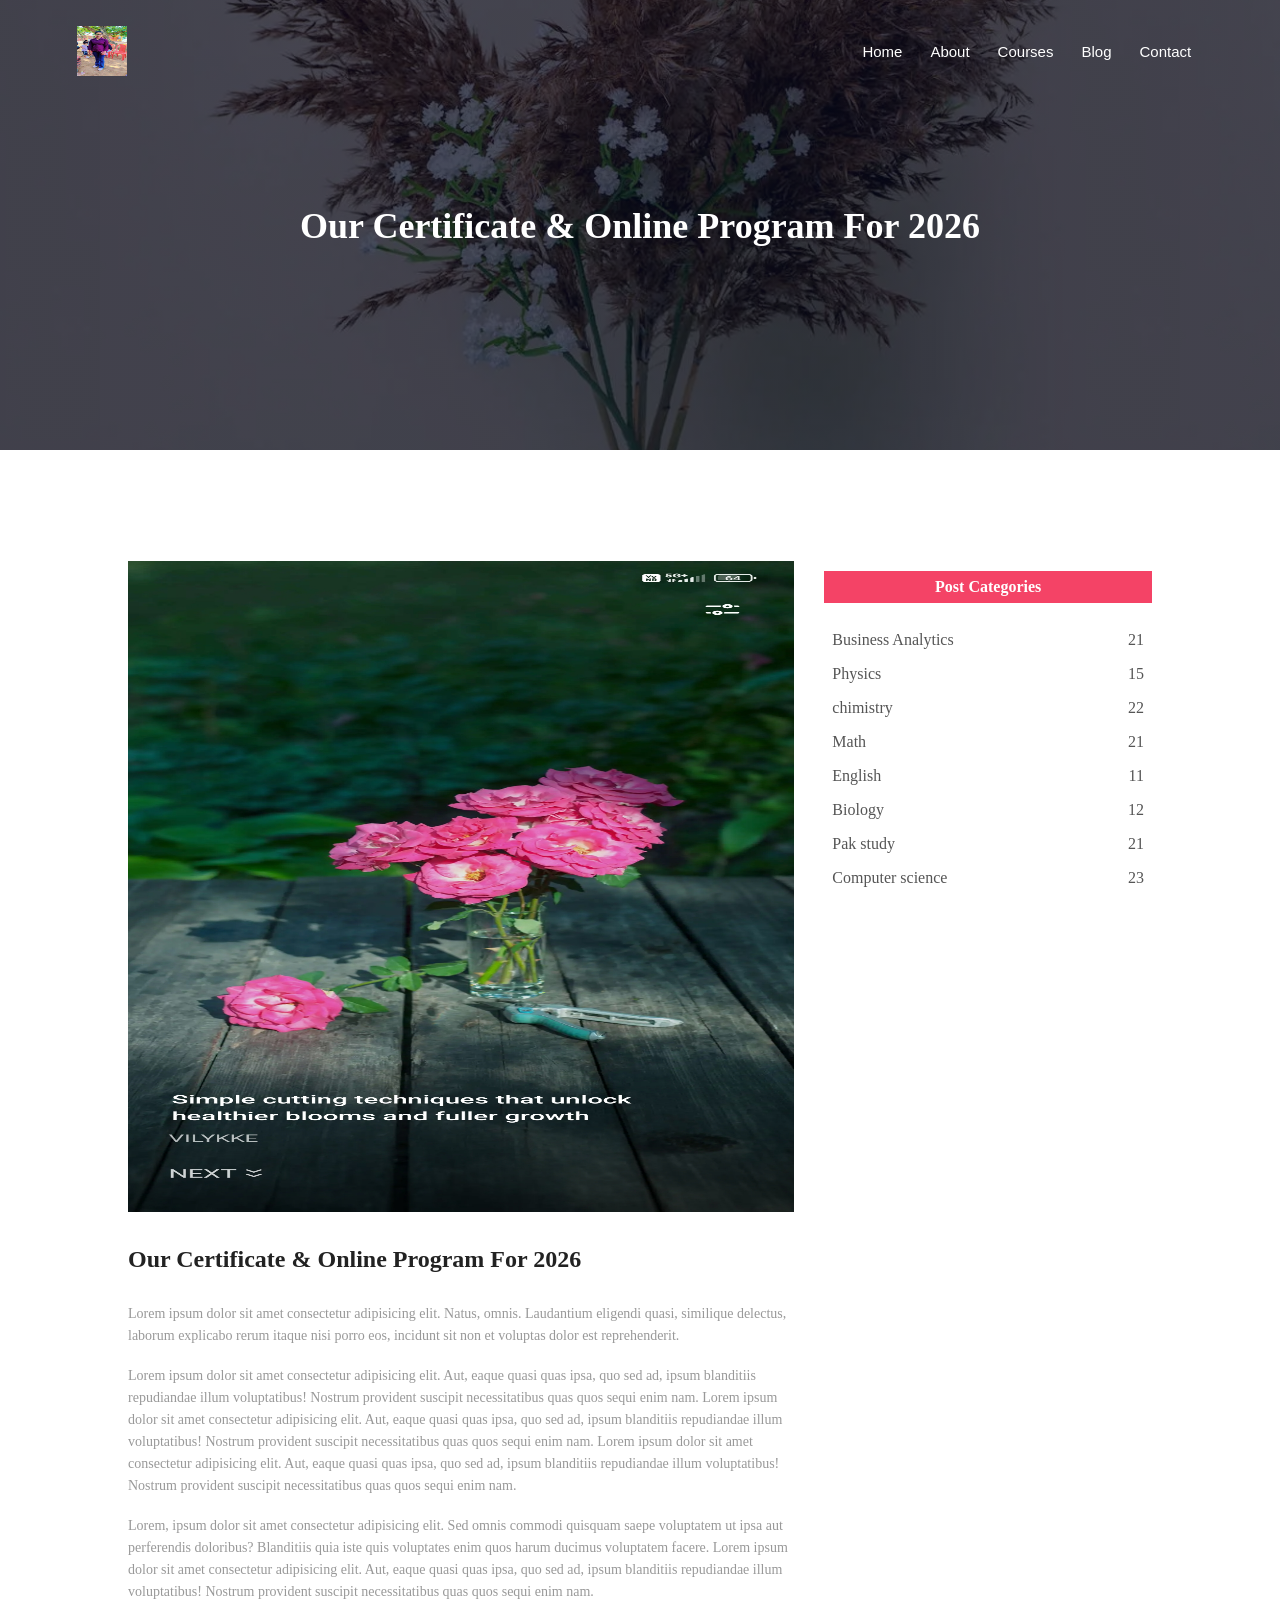
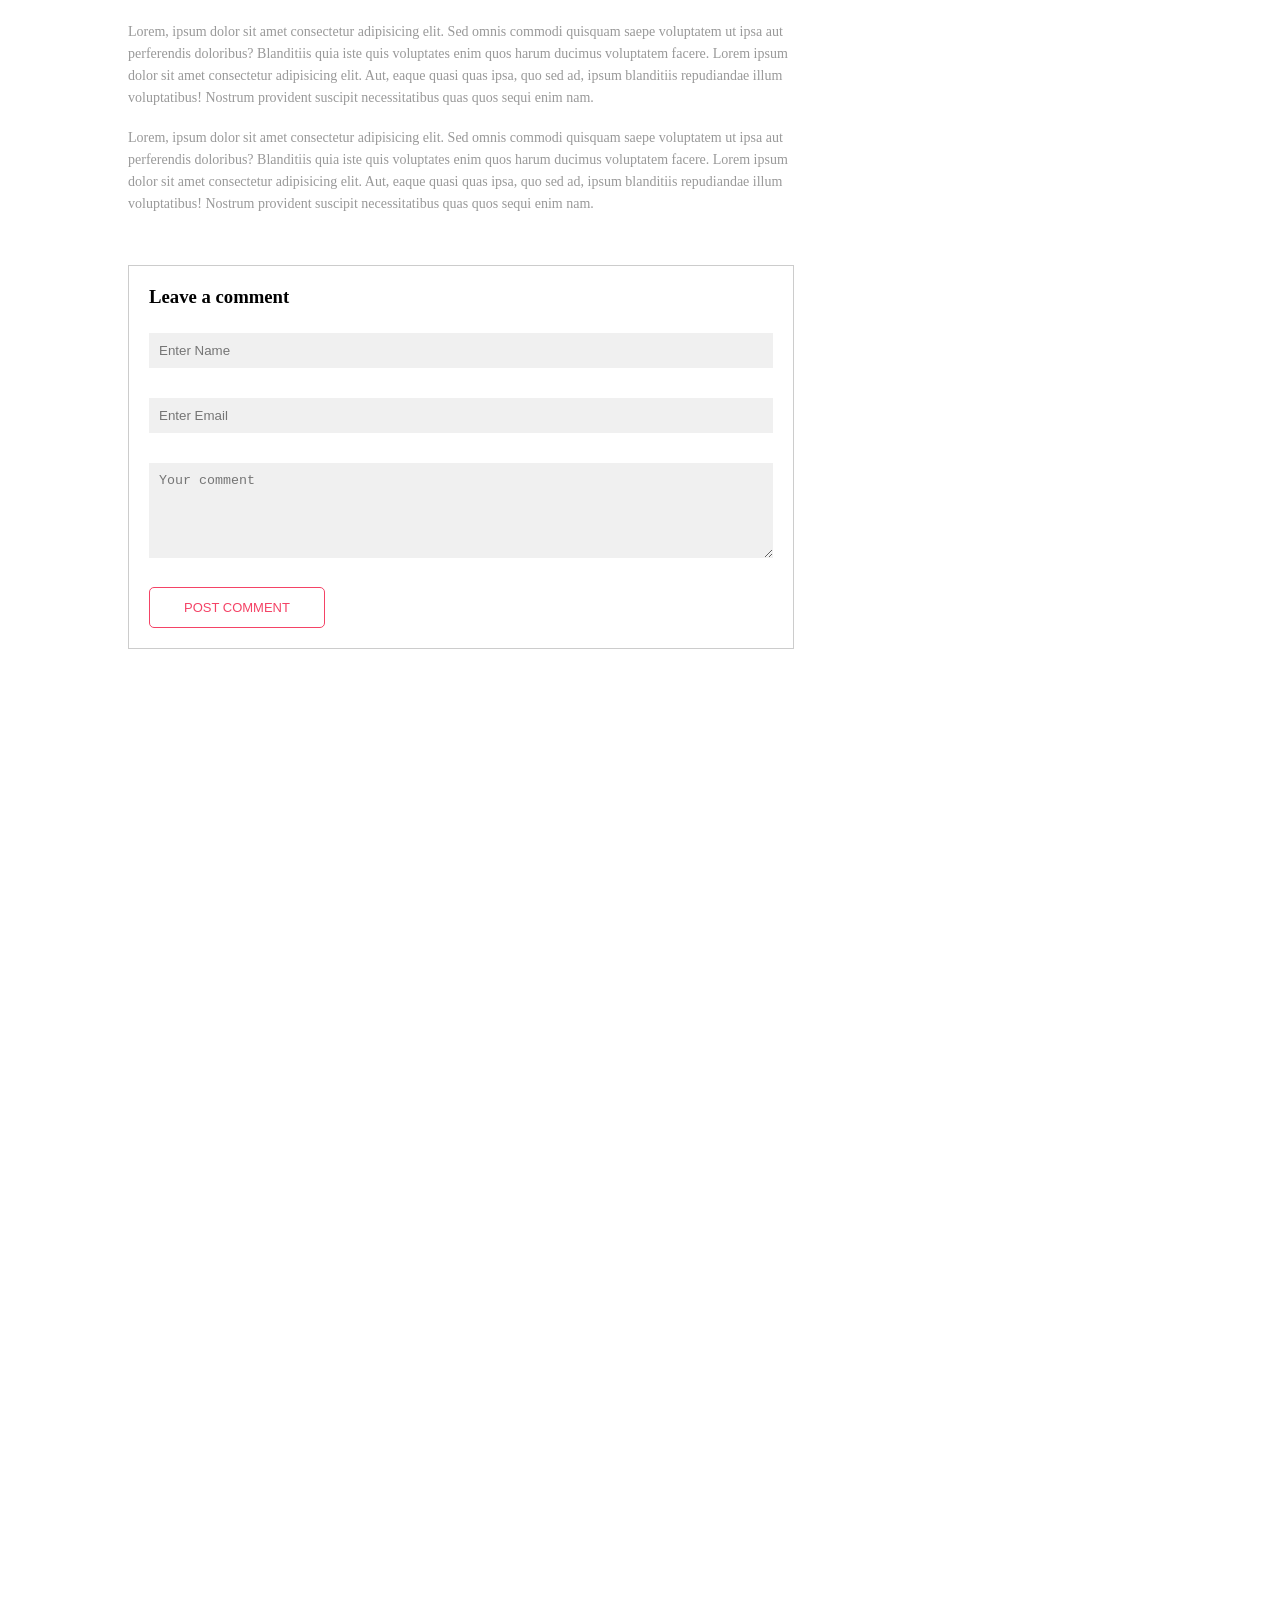
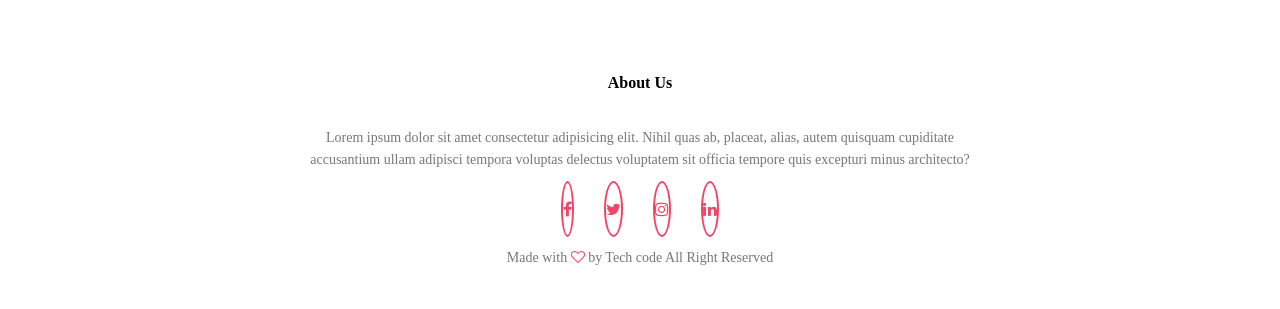
<file: Blog.html>
<!DOCTYPE html>
<html lang="en">
<head>
    <meta charset="UTF-8">
    <meta name="viewport" content="width=device-width, initial-scale=1.0">
    <title>School webside</title>
    <link rel="stylesheet" href="style.css">
    <link rel="stylesheet" href="https://stackpath.bootstrapcdn.com/font-awesome/4.7.0/css/font-awesome.min.css">
</head>
<body>
    <section class="sub-header2">
        <nav>
            <a href="index.html"><img src="pratibha.jpg" height="50px" width="50px"></a>
            <div class="nav-links">
                <ul>
                    <li><a href="index.html">Home</a></li>
                    <li><a href="about.html">About</a></li>
                    <li><a href="courses.html">Courses</a></li>
                    <li><a href="Blog.html">Blog</a></li>
                    <li><a href="contact.html">Contact</a></li>
                </ul>
            </div>
        </nav>
        <h1>Our Certificate & Online Program For 2026</h1>
    </section>

<!---------blog-------------->
<section class="blog-content">
    <div class="row">
        <div class="blog-left">
            <img src="rose (1).jpg">
            <h2>Our Certificate & Online Program For 2026</h2>
            <p>Lorem ipsum dolor sit amet consectetur adipisicing elit. Natus, omnis. Laudantium eligendi quasi, similique delectus, laborum explicabo rerum itaque nisi porro eos, incidunt sit non et voluptas dolor est reprehenderit.</p><br>
            <p>Lorem ipsum dolor sit amet consectetur adipisicing elit. Aut, eaque quasi quas ipsa, quo sed ad, ipsum blanditiis repudiandae illum voluptatibus! Nostrum provident suscipit necessitatibus quas quos sequi enim nam. 
            Lorem ipsum dolor sit amet consectetur adipisicing elit. Aut, eaque quasi quas ipsa, quo sed ad, ipsum blanditiis repudiandae illum voluptatibus! Nostrum provident suscipit necessitatibus quas quos sequi enim nam.
            Lorem ipsum dolor sit amet consectetur adipisicing elit. Aut, eaque quasi quas ipsa, quo sed ad, ipsum blanditiis repudiandae illum voluptatibus! Nostrum provident suscipit necessitatibus quas quos sequi enim nam.</p>
            <br>
            <p>Lorem, ipsum dolor sit amet consectetur adipisicing elit. Sed omnis commodi quisquam saepe voluptatem ut ipsa aut perferendis doloribus? Blanditiis quia iste quis voluptates enim quos harum ducimus voluptatem facere.
            Lorem ipsum dolor sit amet consectetur adipisicing elit. Aut, eaque quasi quas ipsa, quo sed ad, ipsum blanditiis repudiandae illum voluptatibus! Nostrum provident suscipit necessitatibus quas quos sequi enim nam.</p>
            <br>
            <p>Lorem, ipsum dolor sit amet consectetur adipisicing elit. Sed omnis commodi quisquam saepe voluptatem ut ipsa aut perferendis doloribus? Blanditiis quia iste quis voluptates enim quos harum ducimus voluptatem facere.
            Lorem ipsum dolor sit amet consectetur adipisicing elit. Aut, eaque quasi quas ipsa, quo sed ad, ipsum blanditiis repudiandae illum voluptatibus! Nostrum provident suscipit necessitatibus quas quos sequi enim nam.</p>
            <br>
            <p>Lorem, ipsum dolor sit amet consectetur adipisicing elit. Sed omnis commodi quisquam saepe voluptatem ut ipsa aut perferendis doloribus? Blanditiis quia iste quis voluptates enim quos harum ducimus voluptatem facere.
            Lorem ipsum dolor sit amet consectetur adipisicing elit. Aut, eaque quasi quas ipsa, quo sed ad, ipsum blanditiis repudiandae illum voluptatibus! Nostrum provident suscipit necessitatibus quas quos sequi enim nam.</p>
            <div class="comment-box">
                <h3>Leave a comment</h3>

                <form class="comment-form">
                    <input type="text" placeholder="Enter Name">
                    <input type="email" placeholder="Enter Email">
                    <textarea rows="5" placeholder="Your comment"></textarea>
                    <button type="submit" class="hero-btn red-btn">POST COMMENT</button>
                </form>
            </div>

            </div>
            <div class="blog-right">
                <h3>Post Categories</h3>
                <div>
                    <span>Business Analytics</span>
                    <span>21</span>
                </div>
                <div>
                    <span>Physics</span>
                    <span>15</span>
                </div>
                <div>
                    <span>chimistry</span>
                    <span>22</span>
                </div>
                <div>
                    <span>Math</span>
                    <span>21</span>
                </div>
                <div>
                    <span>English</span>
                    <span>11</span>
                </div>
                <div>
                    <span>Biology</span>
                    <span>12</span>
                </div>
                <div>
                    <span>Pak study</span>
                    <span>21</span>
                </div>
                <div>
                    <span>Computer science</span>
                    <span>23</span>
                </div>

            </div>

        </div>

    </div>

</section>
    <!----------footer--------->

    <section class="footer">
        <h4>About Us</h4>
        <p>Lorem ipsum dolor sit amet consectetur adipisicing elit. Nihil quas ab, placeat, alias, autem quisquam cupiditate<br> accusantium ullam adipisci tempora voluptas delectus voluptatem sit officia tempore quis excepturi minus architecto?</p>
        <div class="icons">
            <i class="fa fa-facebook"></i>
            <i class="fa fa-twitter"></i>
            <i class="fa fa-instagram"></i>
            <i class="fa fa-linkedin"></i>

        </div>
        <p>Made with <i class="fa fa-heart-o"></i> by Tech code All Right Reserved</p>

    </section>

</body>
</html>
</file>
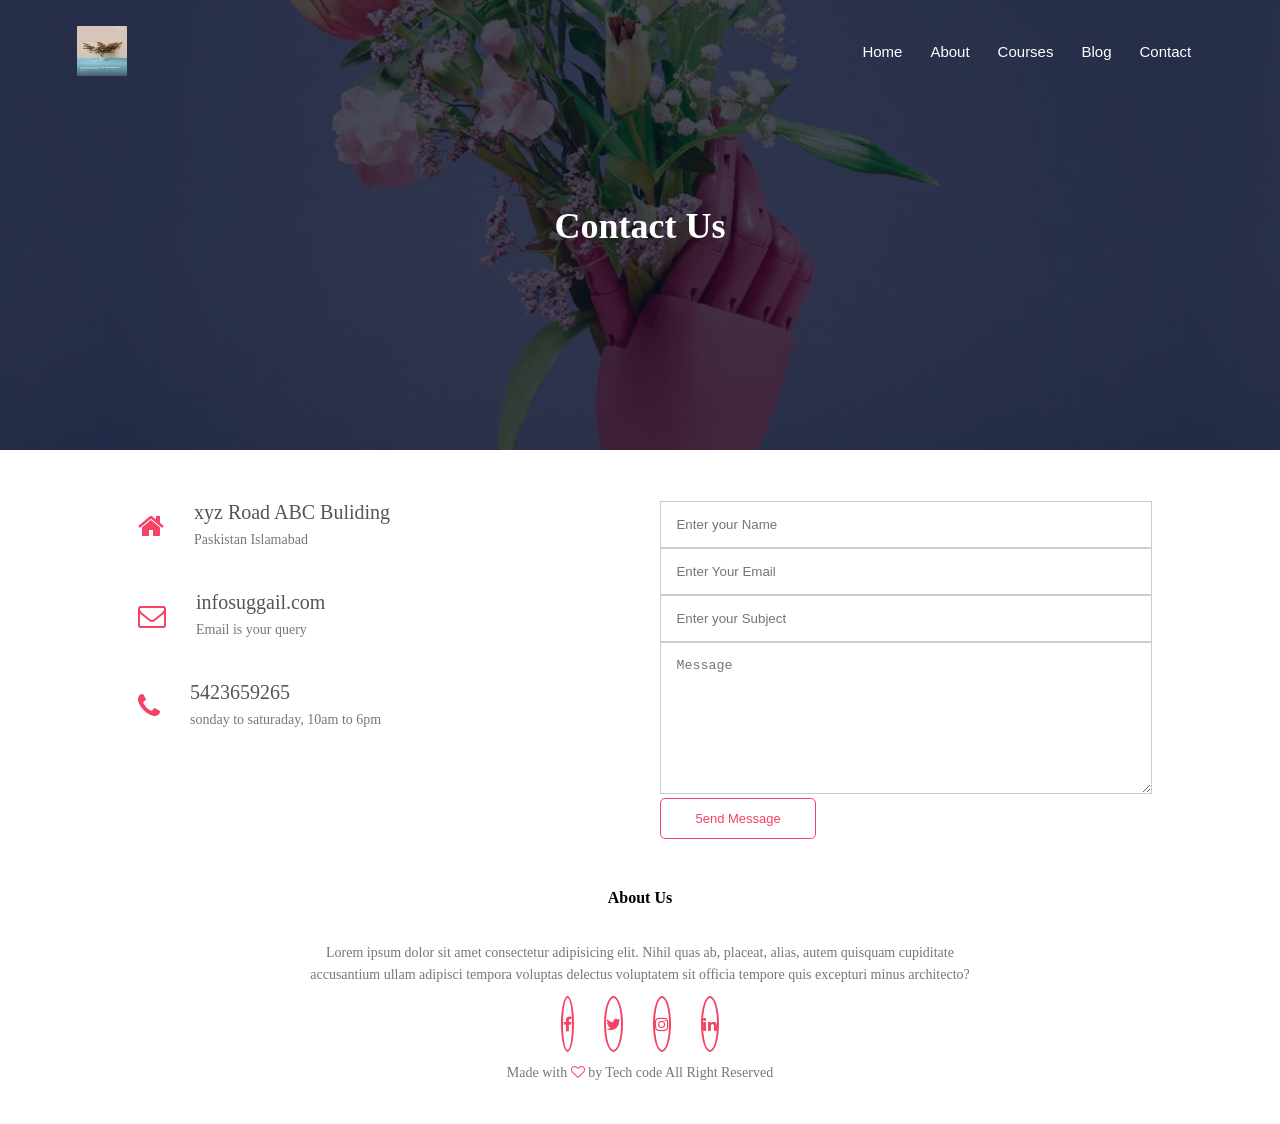
<file: contact.html>
<!DOCTYPE html>
<html lang="en">
<head>
    <meta charset="UTF-8">
    <meta name="viewport" content="width=device-width, initial-scale=1.0">
    <title>School webside</title>
    <link rel="stylesheet" href="style.css">
    <link rel="stylesheet" href="https://stackpath.bootstrapcdn.com/font-awesome/4.7.0/css/font-awesome.min.css">
</head>
<body>
    <section class="sub-header">
        <nav>
            <a href="index.html"><img src="one.jpg" height="50px" width="50px"></a>
            <div class="nav-links">
                <ul>
                    <li><a href="index.html">Home</a></li>
                    <li><a href="about.html">About</a></li>
                    <li><a href="courses.html">Courses</a></li>
                    <li><a href="Blog.html">Blog</a></li>
                    <li><a href="contact.html">Contact</a></li>
                </ul>
            </div>
        </nav>
        <h1>Contact Us</h1>
    </section>

   <!---------contact-------------->
    <section class="contact-us">
        <div class="row">
            <div class="contact-col">

                <div>
                  <i class="fa fa-home"></i>
                <span>
                    <h5>xyz Road ABC Buliding</h5>
                    <p>Paskistan Islamabad</p>
                </span>
            </div>
            <div>
                <i class="fa fa-envelope-o"></i>
                <span>
                    <h5>infosuggail.com</h5>
                    <p>Email is your query</p>
                </span>
            </div>
            <div>
                <i class="fa fa-phone"></i>
                <span>
                    <h5>5423659265</h5>
                    <p>sonday to saturaday, 10am to 6pm</p>
                </span>
            </div>
        </div>
            <div class="contact-col">
                <form action="form.handler.php" Method="post">
                    <input type="text" name="name" placeholder="Enter your Name" required>
                    <input type="text" name="email" placeholder="Enter Your Email" required>
                    <input type="text" name="subject" placeholder="Enter your Subject" required>
                    <textarea  rows="8" name="massage" placeholder="Message"></textarea>
                    <button type="submit" class="hero-btn red-btn"> 5end Message</button>
                </form>
            </div>


        </div>
    </section>
    <!----------footer--------->

    <section class="footer">
        <h4>About Us</h4>
        <p>Lorem ipsum dolor sit amet consectetur adipisicing elit. Nihil quas ab, placeat, alias, autem quisquam cupiditate<br> accusantium ullam adipisci tempora voluptas delectus voluptatem sit officia tempore quis excepturi minus architecto?</p>
        <div class="icons">
            <i class="fa fa-facebook"></i>
            <i class="fa fa-twitter"></i>
            <i class="fa fa-instagram"></i>
            <i class="fa fa-linkedin"></i>

        </div>

        <p>Made with <i class="fa fa-heart-o"></i> by Tech code All Right Reserved</p>

    </section>

</body>
</html>
</file>
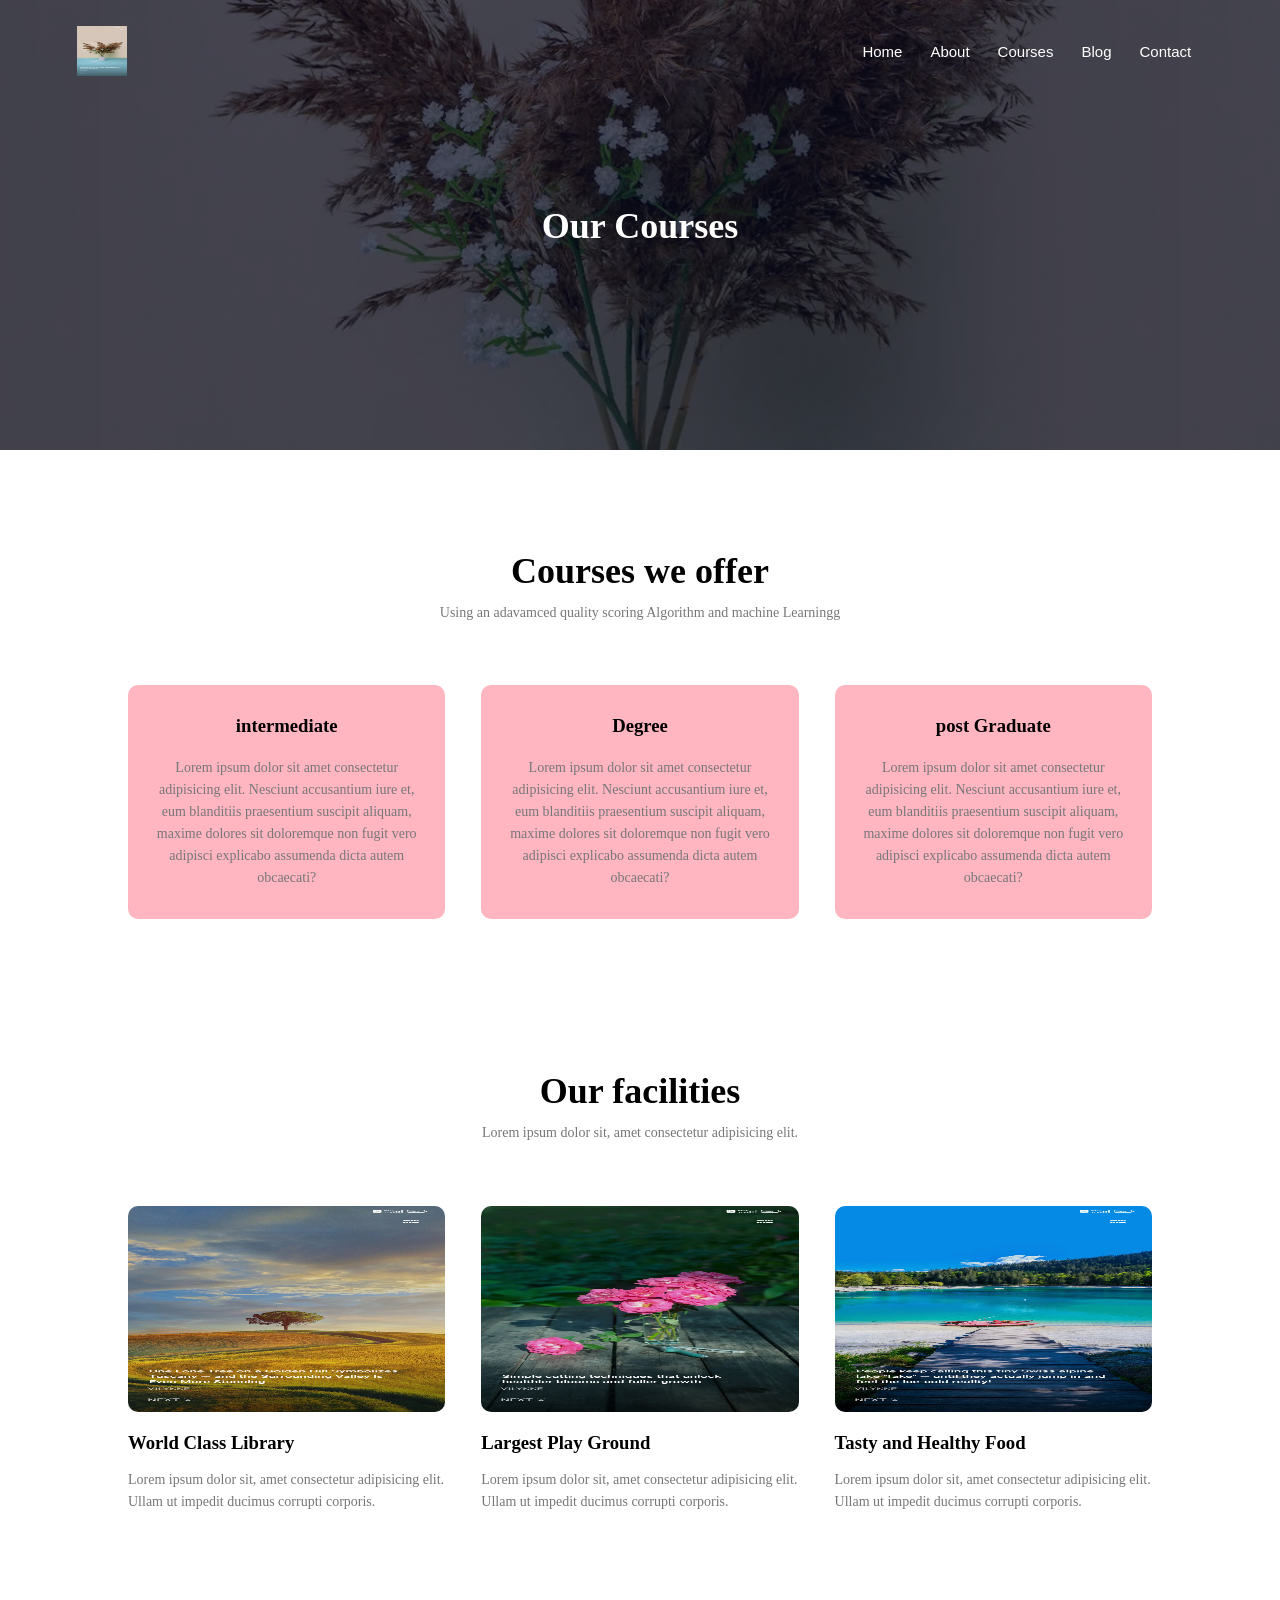
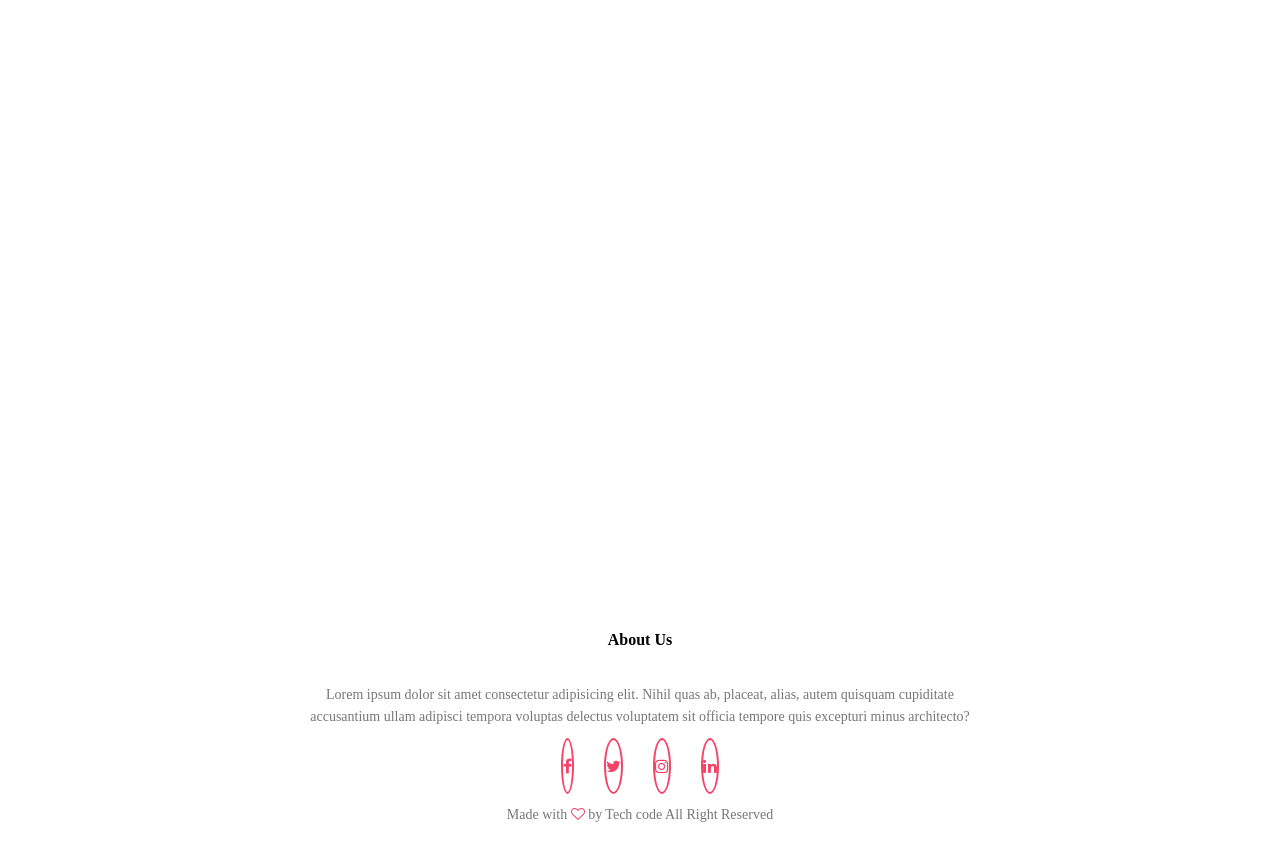
<file: courses.html>
<!DOCTYPE html>
<html lang="en">
<head>
    <meta charset="UTF-8">
    <meta name="viewport" content="width=device-width, initial-scale=1.0">
    <title>School webside</title>
    <link rel="stylesheet" href="style.css">
    <link rel="stylesheet" href="https://stackpath.bootstrapcdn.com/font-awesome/4.7.0/css/font-awesome.min.css">
</head>
<body>
    <section class="sub-header1">
        <nav>
            <a href="index.html"><img src="one.jpg" height="50px" width="50px"></a>
            <div class="nav-links">
                <ul>
                    <li><a href="index.html">Home</a></li>
                    <li><a href="about.html">About</a></li>
                    <li><a href="courses.html">Courses</a></li>
                    <li><a href="Blog.html">Blog</a></li>
                    <li><a href="contact.html">Contact</a></li>
                </ul>
            </div>
        </nav>
        <h1>Our Courses </h1>
    </section>

<!---------courses-------------->

 <section class="courses">
        <h1>Courses we offer</h1>
        <p>Using an adavamced quality scoring Algorithm and machine Learningg</p>
        <div class="row">
            <div class="course-col">
                <h3>intermediate</h3>
                <p>Lorem ipsum dolor sit amet consectetur adipisicing elit. Nesciunt accusantium iure et, eum blanditiis praesentium suscipit aliquam, maxime dolores sit doloremque non fugit vero adipisci explicabo assumenda dicta autem obcaecati?</p>
            </div>
            <div class="course-col">
                <h3>Degree</h3>
                <p>Lorem ipsum dolor sit amet consectetur adipisicing elit. Nesciunt accusantium iure et, eum blanditiis praesentium suscipit aliquam, maxime dolores sit doloremque non fugit vero adipisci explicabo assumenda dicta autem obcaecati?</p>
            </div>
            <div class="course-col">
                <h3>post Graduate</h3>
                <p>Lorem ipsum dolor sit amet consectetur adipisicing elit. Nesciunt accusantium iure et, eum blanditiis praesentium suscipit aliquam, maxime dolores sit doloremque non fugit vero adipisci explicabo assumenda dicta autem obcaecati?</p>
            </div>

        </div>
    </section>

    <!-----facilities------------>
    <section class="facilities">
        <h1>Our facilities</h1>
        <p>Lorem ipsum dolor sit, amet consectetur adipisicing elit.</p>

        <div class="row">
            <div class="facilities-col">
                <img src="place.jpg" height="25%" width="50%">
                <h3>World Class Library</h3>
                <p>Lorem ipsum dolor sit, amet consectetur adipisicing elit. Ullam ut impedit ducimus corrupti corporis.</p>

            </div>
            <div class="facilities-col">
                <img src="rose (1).jpg" height="25%" width="50%">
                <h3>Largest Play Ground</h3>
                <p>Lorem ipsum dolor sit, amet consectetur adipisicing elit. Ullam ut impedit ducimus corrupti corporis.</p>

            </div>
            <div class="facilities-col">
                <img src="rose (2).jpg" height="25%" width="50%">
                <h3>Tasty and Healthy Food</h3>
                <p>Lorem ipsum dolor sit, amet consectetur adipisicing elit. Ullam ut impedit ducimus corrupti corporis.</p>

            </div>

        </div>
    </section>
    <!----------footer--------->

    <section class="footer">
        <h4>About Us</h4>
        <p>Lorem ipsum dolor sit amet consectetur adipisicing elit. Nihil quas ab, placeat, alias, autem quisquam cupiditate<br> accusantium ullam adipisci tempora voluptas delectus voluptatem sit officia tempore quis excepturi minus architecto?</p>
        <div class="icons">
            <i class="fa fa-facebook"></i>
            <i class="fa fa-twitter"></i>
            <i class="fa fa-instagram"></i>
            <i class="fa fa-linkedin"></i>

        </div>

        <p>Made with <i class="fa fa-heart-o"></i> by Tech code All Right Reserved</p>

    </section>

    

</body>
</html>
</file>
<file: style.css>
*{
    margin: 0;
    padding: 0;
}
.header{
    min-height: 100vh;
    width: 100%;
    background-image: linear-gradient(rgba(4,9,30,0.7),rgba(4,9,30,0.7)),url(nature.webp);
    background-position: center;
    background-size: cover;
    position: relative;
}
nav{
    display: flex;
    padding: 2% 6%;
    justify-content: space-between;
    align-items: center;
}
nav img{
    width: 50px;
}

.nav-links{
    flex: 1;
    text-align: right;
}
.nav-links ul li{
    list-style: none;
    display: inline-block;
    padding: 8px 12px;
    position: relative;
}
.nav-links ul li::after{
    content: '';
    width: 0%;
    height: 2px;
    background-color: #f44366;
    display: block;
    margin: auto;
    transition: 0.5s;
}
.nav-links ul li:hover::after{
    width: 100%;
}
.nav-links ul li a{
    text-decoration: none;
    color: white;
    font-size: 15px;
    font-family: sans-serif;

}
.text-box{
    width: 90%;
    color: white;
    position: absolute;
    top: 50%;
    left: 50%;
    transform: translate(-50%,-50%);
    text-align: center;
}
.text-box h1{
    font-size: 50px;
}
.text-box p{
    margin: 10px 0 40px;
    font-size: 14px;
    color: white;
}
.hero-btn{
    display: inline-block;
    text-decoration: none;
    color: white;
    border: 1px solid white;
    padding: 12px 34px;
    font-size: 13px;
    background: transparent;
    position: relative;
    cursor: pointer;
    border-radius: 5px;
}
.hero-btn:hover{
    border: 1px solid #f44366;
    background: #f44366;
    transition: 1s;
    box-shadow: 0 0 20px 0px red;   
}

/*---------courses----------*/
.courses{
    width: 80%;
    margin: auto;
    text-align: center;
    padding-top: 100px;
}
h1{
    font-size: 36px;
    font-weight: 600;
}

p{
    color: #777;
    font-size: 14px;
    font-weight: 300;
    line-height: 22px;
    padding: 10px;
}
.row{
    margin-top: 5%;
    display: flex;
    justify-content: space-between;
}
.course-col{
    flex-basis: 31%;
    background: lightpink;
    border-radius: 10px;
    margin-bottom: 5%;
    padding: 20px 12px;
    box-sizing: border-box;
    transition: 0.5s;
    cursor: pointer;
}

h3{
    text-align: center;
    font-weight: 600;
    margin: 10px 0;
}
.course-col:hover{
    box-shadow: 0 0 20px 0px red;
}
/*----------campus--------*/
.campus{
    width: 80%;
    margin: auto;
    text-align: center;
    padding-top: 50px;
}
.campus-col{
    flex-basis: 32%;
    border-radius: 10px;
    margin-bottom: 30px;
    position: relative;
    overflow: hidden;
}
.campus-col img{
    width: 100%;
    display: block;

}
.layer{
    background: transparent;
    height: 100%;
    width: 100%;
    position: absolute;
    top: 0;
    left: 0;
    transition: 0.5s;
}
.layer:hover{
    background: rgba(226,0,0,0.7);
}

.layer h3{
    width: 100%;
    font-weight: 500;
    color: white;
    font-size: 26px;
    bottom: 0;
    left: 50%;
    transform: translate(-50%);
    position: absolute;
    opacity: 0;
    transition: 0.5s;
    font-family: Arial, Helvetica, sans-serif;
}
.layer:hover h3{
    bottom: 49%;
    opacity: 1;
}
/*----------facilities-------*/

.facilities{
    width: 80%;
    margin: auto;
    text-align: center;
    padding: 100px;
}
.facilities-col{
    flex-basis: 31%;
    border-radius: 10px;
    margin-bottom: 5%;
    text-align: left;
}
.facilities-col img{
    width: 100%;
    border-radius: 10px;
}
.facilities-col p{
    padding: 0;
}
.facilities-col h3{
    margin-top: 16px;
    margin-bottom: 15px;
    text-align: left;
}

/*---------testimonials----------*/


.testimonials{
    width: 80%;
    margin: auto;
    padding-top: 100px;
    text-align: center;

}
.testimonials-col{
    flex-basis: 44%;
    border-radius: 10px;
    margin-bottom: 5%;
    text-align: lefts;
    background: lightpink;
    padding: 25px;
    cursor: pointer;
    display: flex;
    transition: 0.5s;
    
}
.testimonials-col:hover{
    box-shadow: 0 0 20px 0px red;
}
.testimonials-col img{
    height: 40px;
    margin-left: 5px;
    margin-right: 30px;
    border-radius: 50%;
}
.testimonials-col p{
    padding: 0;
}
.testimonials-col h3{
    margin-top: 15px;
    text-align: left;
}

.testimonials-col .fa{
    color: #f44366;
}
/*-----------call to action section-----------*/

.cta {
    margin: 100px auto;
    width: 80%;
    background-image: linear-gradient(rgba(0,0,0,0.7),rgba(0,0,0,0.7)),url(two.jpg);
    background-position: center;
    background-color: cover;
    border-radius: 10px;
    text-align: center;
    padding: 100px 0;
}

.cta h1{
    color: white;
    margin-bottom: 40px;
    padding: 0;
}
/*------------footer-------*/

.footer{
    width: 100%;
    text-align: center;
    padding: 30px 0;
}

.footer h4{
    margin-bottom: 25px;
    margin-top: 20px;
    font-weight: 600;
}
.icons .fa{
    color: #f44366;
    margin: 0 13px;
    cursor: pointer;
    padding: 18px 0;
    border: 2px solid #f44366;
    border-radius: 50%;
}
.fa-heart-o{
    color: #f44366;
}

/*---------------about us page-------------*/
.sub-header{
    height: 50vh;
    width: 100%;
    background-image: linear-gradient(rgba(4,9,30,0.7),rgba(4,9,30,0.7)),
    url(pinkflower.jpg);
    background-position: center;
    text-align: center;
    color: white;
}
.sub-header h1{
    margin-top: 100px;
}

.about-us{
    width: 80%;
    margin: auto;
    padding-top: 80px;
    padding-bottom: 50px;
}

.about-col{
    flex-basis: 48%;
    padding: 30px 2px;
}
.about-col img{
    width: 100%;
}
.about-col h1{
    padding: 0;
}
.about-col p{
    padding: 15px 0 25px

}
.red-btn{
    border: 1px solid #f44366;
    background: transparent;
    color: #f44366;
}
.red-btn:hover{
    color: white;
}
/*-------------course-------------*/
.sub-header1{
    height: 50vh;
    width: 100%;
    background-image: linear-gradient(rgba(4,9,30,0.7),rgba(4,9,30,0.7)),
    url(one.jpg);
    background-position: center;
    text-align: center;
    color:white;
}
.sub-header1 h1{
    margin-top: 100px;
}




/*------------Blog--------------*/

.sub-header2{
    height: 50vh;
    width: 100%;
     background-image: linear-gradient(rgba(4,9,30,0.7),rgba(4,9,30,0.7)),
    url(one.jpg);
    background-position: center;
    text-align: center;
    color: white;
}
.sub-header2 h1{
    margin-top: 100px;
}
.blog-content{
    width: 80%;
    margin: auto;
    padding: 60px 0;
}
.blog-left{
    flex-basis: 65%;
}
.blog-left img{
    width: 100%;
    height: 25%;
}
.blog-left h2{
    color: #222;
    font-weight: 600;
    margin: 30px 0;
}
.blog-left p{
    color: #999;
    padding: 0;
}

.blog-right{
    flex-basis: 32%;
}
.blog-right h3{
    background-color: #f44366;
    color: white;
    padding: 7px 0;
    font-size: 16px;
    margin-bottom: 20px;
}
.blog-right div{
    display: flex;
    align-items: center;
    justify-content: space-between;
    color: #555;
    padding: 8px;
    box-sizing: border-box;
}
.comment-box{
    border: 1px solid #ccc;
    margin: 50px 0;
    padding: 10px 20px;
}
.comment-box h3{
    text-align: left;
}
.comment-form input,
.comment-form textarea{
    width: 100%;
    padding: 10px;
    margin: 15px 0;
    box-sizing: border-box;
    border: none;
    outline: none;
    background: #f0f0f0;
}

.comment-form button{
    margin: 10px 0;
}

/*-------------contact----------*/
.contact-us{
    width: 80%;
    margin: auto;

}
.contact-col{
    flex-basis: 48%;
    margin-bottom: ;
}


.contact-col div{
    display: flex;
    align-items: center;
    margin-bottom: 40px;
}
.contact-col div .fa{
    font-size: 28px;
    color: #f44366;
    margin: 10px;
    margin-right: 30px;
}
.contact-col div p{
    padding: 0;

}
.contact-col div h5{
    font-size: 20px;
    margin-bottom: 5px;
    color: #555;
    font-weight: 400;
}

.contact-col input,
.contact-col textarea{
    width: 100%;
    padding: 15px;
    outline: none;
    border: 1px solid #ccc;
    box-sizing: border-box;


}
</file>
